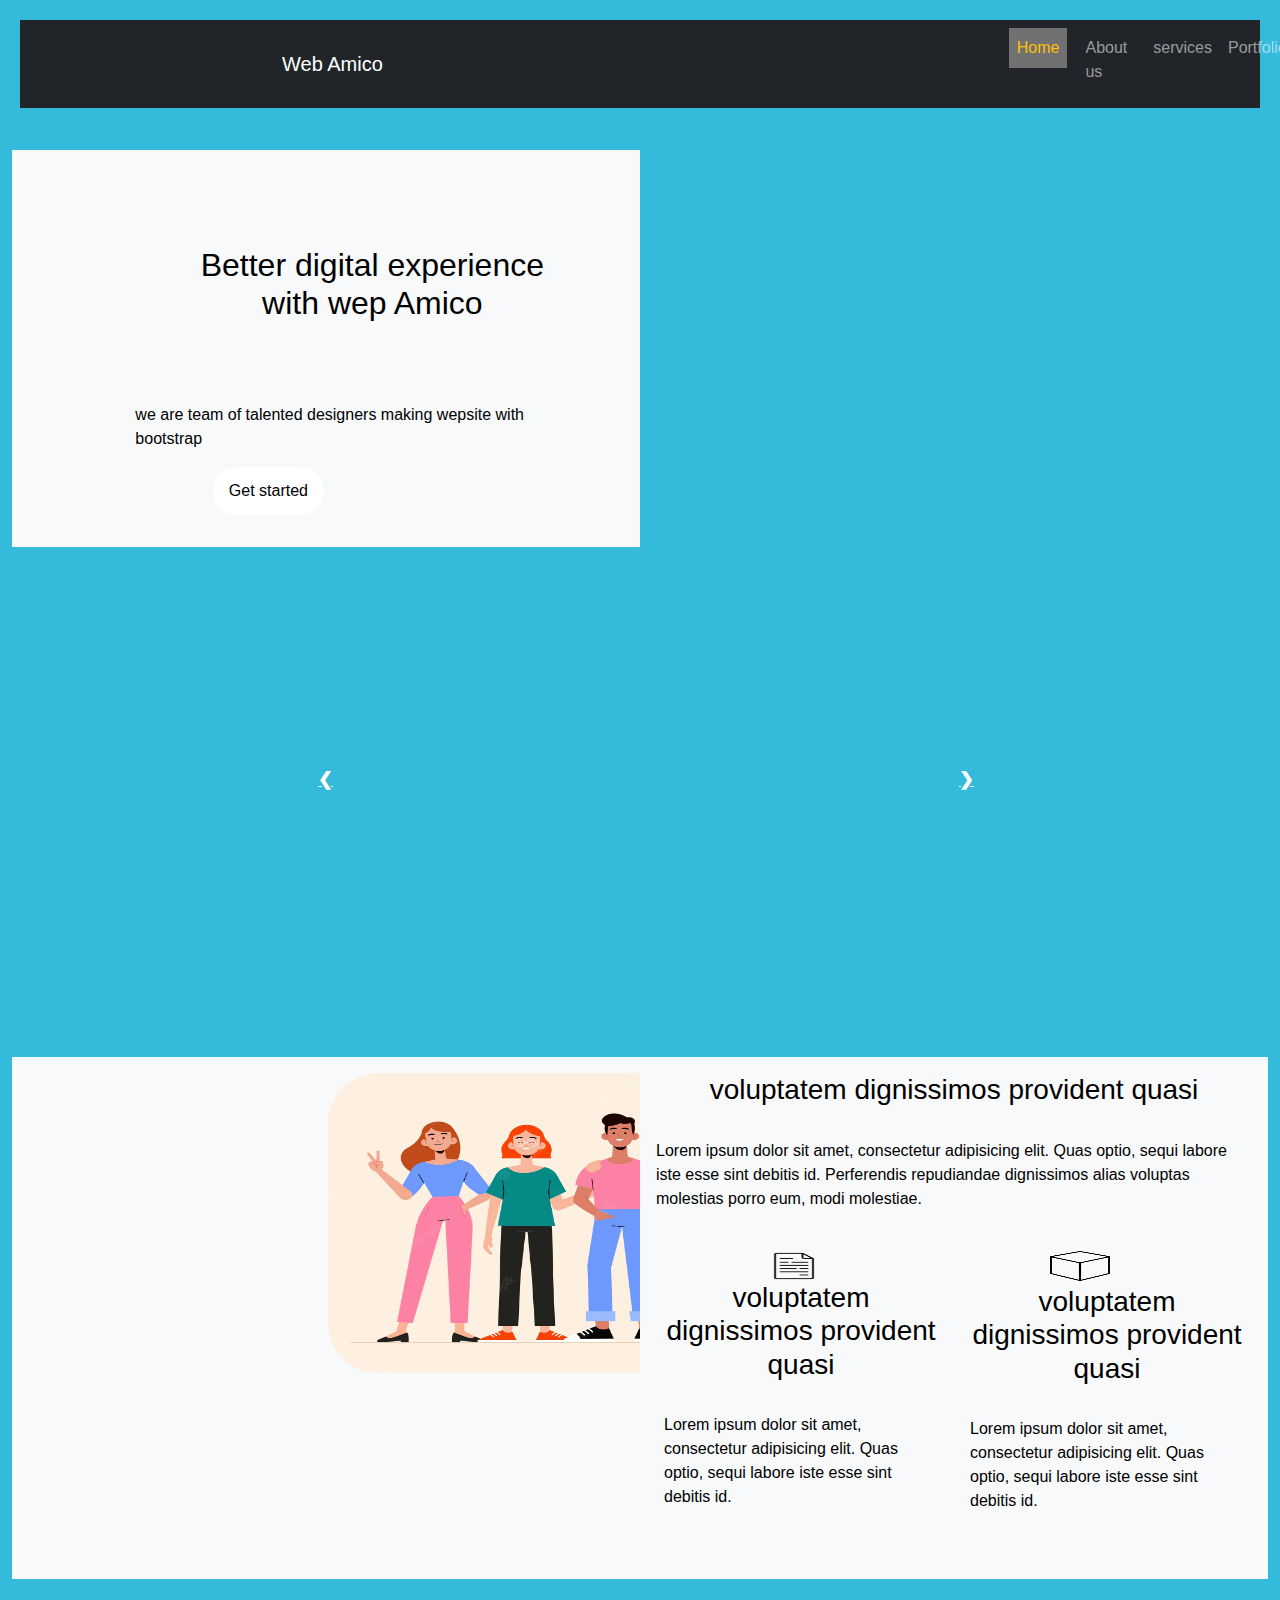
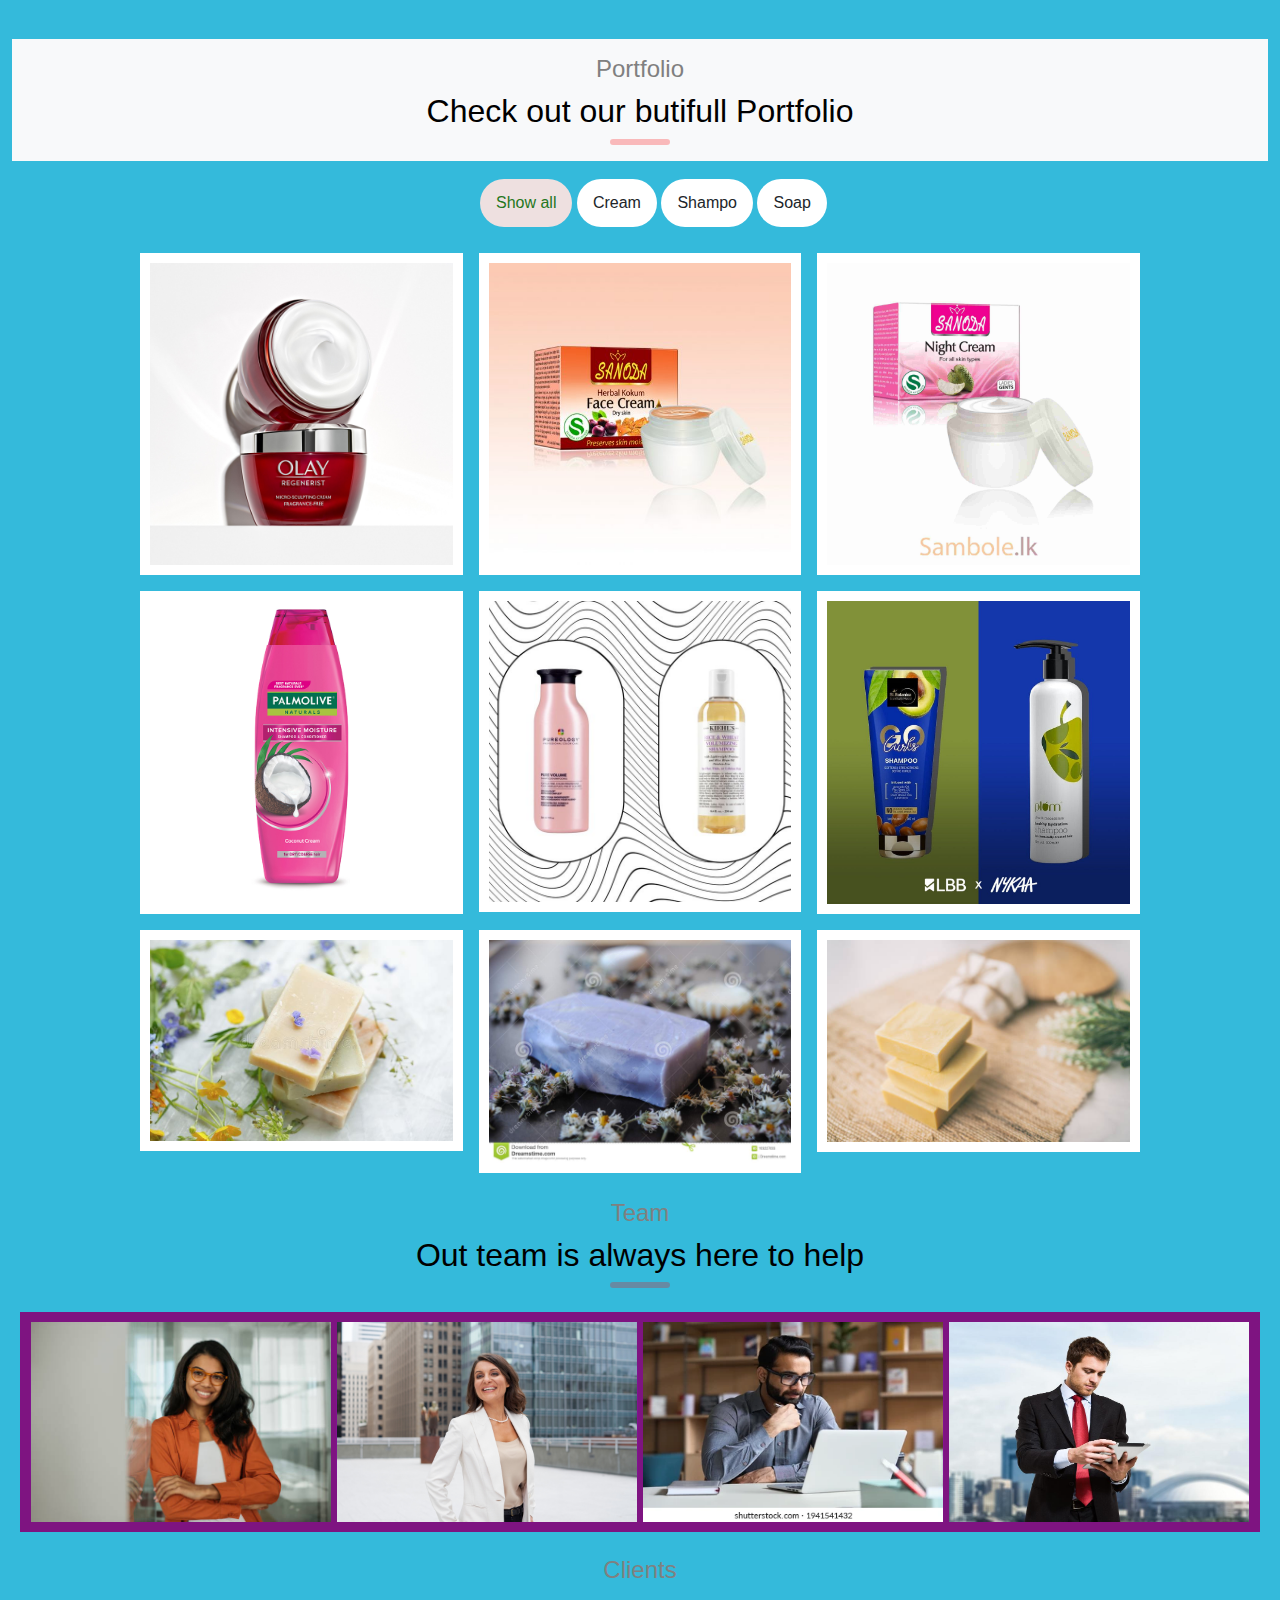
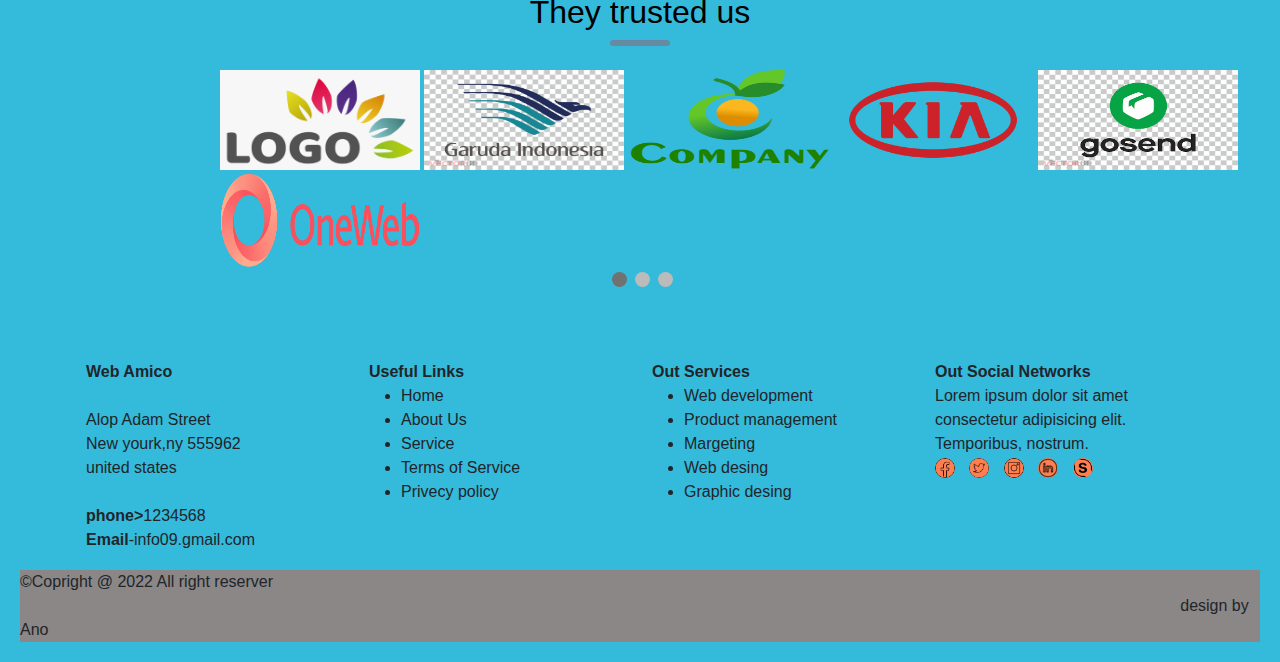
<file: index.html>
<!DOCTYPE html>
<html lang="en">
<head>
  <!-- <link rel="stylesheet" href="style.css"> -->
    <meta charset="UTF-8">
    <meta http-equiv="X-UA-Compatible" content="IE=edge">
    <meta name="viewport" content="width=device-width, initial-scale=1.0">
    <title>Document</title>
    <link rel="stylesheet" href="Bootstrap/css/bootstrap.min.css">
    <link rel="stylesheet" href="style.css">
    </head>
<body>
  <!-- nav bar -->

    <nav class="navbar navbar-expand-lg navbar-dark bg-dark">
        <div class="container-fluid">
        <section style="float:none; margin-left: 250px;">
          <a class="navbar-brand" href="#">Web Amico</a>
          <button class="navbar-toggler" type="button" data-bs-toggle="collapse" data-bs-target="#navbarNavDropdown" aria-controls="navbarNavDropdown" aria-expanded="false" aria-label="Toggle navigation">
            <span class="navbar-toggler-icon"></span>
          </button>
        </section>
          <div class="collapse navbar-collapse" id="navbarNavDropdown">
            <div style="float: left; margin-left: 600px;">
            <ul class="navbar-nav">
              <li class="nav-item">
                <a class="nav-link active text-warning" aria-current="page" href="#">Home</a>
              </li>
              <li class="nav-item">
                <a class="nav-link" href="#">About us</a>
              </li>
              <li class="nav-item">
               
                <a class="nav-link" href="./load.html">services</a>
              </li>
              <li>
                <a class="nav-link" href="#">Portfolio</a>
              </li>
              <li>
                <a class="nav-link" href="#"> Team</a>
              </li>
              <li>
                <a class="nav-link" href="./map2.html"> contact</a>
              </li>
              <li class="nav-item dropdown">
                <a class="nav-link dropdown-toggle" href="#" id="navbarDropdownMenuLink" role="button" data-bs-toggle="dropdown" aria-expanded="false">
                  Dropdown link
                </a>
                <ul class="dropdown-menu" aria-labelledby="navbarDropdownMenuLink">
                  <li><a class="dropdown-item" href="#">Action</a></li>
                  <li><a class="dropdown-item" href="#">Another action</a></li>
                  <li><a class="dropdown-item" href="#">Something else here</a></li>
                </ul>
              </li>
                <li class="nav-item">
                
                <button  onmouseover="mouseOver(this)" onmouseout="mouseOut(this)" id="button" type="button" class="btn btn-secondary" class="rounded-pill">Get Started</button>
              </li>
            </ul>
        </div>
        </div>
        </div>
      </nav><br>

      <section id="sec1">
             <div class="row">
          <div class="col-sm-6 bg-light text-black p-3">
            <h2 class="h2">Better  digital experience <br>with wep Amico</h2>
            <p class="jjj">we are team of talented designers making wepsite with <br>bootstrap</p><br>
            <p class="old"><button type="button" class="btn btn-warning" >Get started</button> </p>
          </div>
               
          <div class="slideshow-container">

            <div class="mySlides fade">
             
              <img src="./images/coro.jpg" style="width:100%; border-radius: 50px" >
             
            </div>
            
            <div class="mySlides fade">
            
              <img src="./images/coro1.jpg" style="width:100%; border-radius: 50px">
             
            </div>
            
            <div class="mySlides fade">
            
              <img src="./images/coro2.jpg" style="width:100%; border-radius: 50px">
            
            </div>
            
              <a class="prev" onclick="plusSlides(-1)">❮</a>
            <a class="next" onclick="plusSlides(1)">❯</a> 
            
            </div>
            <br>

          



        </div>
      
      </section><br>

       <section>
                <!--second img-->
                <div class="row">
                  <div class="col-sm-6 bg-light text-black p-3">
            <img src="images/hum.webp" width="600px" height="300px" style="float:none; margin-left:300px; border-radius: 50px;" id="human" onmouseover="increase()" onmouseout="decrease()" >
            
             </div>
             <div class="col-sm-6 bg-light text-black p-3">
              <h2 class="h3"> voluptatem dignissimos provident quasi</h2>  
              <p class="hhh"><br>Lorem ipsum dolor sit amet, consectetur adipisicing elit. Quas optio, sequi labore iste esse sint debitis id. Perferendis repudiandae dignissimos alias voluptas molestias porro eum, modi molestiae.</p>
              <div class="row">
                <div class="col-sm-6 bg-light text-black p-3">
                  <img src="images/file.png" width="60px" height="30px" style="float:left; margin-left:100px">
                  <h2 class="h3" style="margin-top:30px;"> voluptatem dignissimos provident quasi</h2>  
                  <p class="hhh"><br>Lorem ipsum dolor sit amet, consectetur adipisicing elit. Quas optio, sequi labore iste esse sint debitis id.</p>
              </div>

                   <div class="col-sm-6 bg-light text-black p-3">
                    <img src="images/box.png" width="60px" height="30px" style="float:left; margin-left:80px"><br>
                    <h2 class="h3" style="margin-top:10px;"> voluptatem dignissimos provident quasi</h2>  
                    <p class="hhh"><br>Lorem ipsum dolor sit amet, consectetur adipisicing elit. Quas optio, sequi labore iste esse sint debitis id.</p>
                </div>
          </div>
        </div>
</section><br>
<section>
  <div class="row">
    <div class=" bg-light text-black p-3">
  <h4 style="color:gray;" >Portfolio</h4>
  <h2 style="color:black"> Check out our butifull Portfolio</h2>
  <hr class="hr">
    </div></div>
   
<div class="main">
  
  <div id="myBtnContainer">
    <button class="btn active" onclick="filterSelection('all')"> Show all</button>
    <button class="btn" onclick="filterSelection('nature')"> Cream</button>
    <button class="btn" onclick="filterSelection('cars')"> Shampo</button>
    <button class="btn" onclick="filterSelection('people')"> Soap</button>
  </div>
  
  <!-- Portfolio Gallery Grid -->
  <div class="row">
    <div class="column nature">
      <div class="content">
        <a href="product.html"><img src="./images/cre1.jpg"  alt="Mountains" style="width:100%"></a>
        
      </div>
    </div>
    <div class="column nature">
      <div class="content">
      <img src="./images/cre2.jpg" alt="Lights" style="width:100%">
       
      </div>
    </div>
    <div class="column nature">
      <div class="content">
      <img src="./images/cre3.jpg" alt="Nature" style="width:100%">
        
      </div>
    </div>
    
    <div class="column cars">
      <div class="content">
        <img src="./images/sm1.jpg" alt="Car" style="width:100%">
        
      </div>
    </div>
    <div class="column cars">
      <div class="content">
      <img src="./images/sm2.jpg" alt="Car" style="width:100%">
        
      </div>
    </div>
    <div class="column cars">
      <div class="content">
      <img src="./images/sm3.jpg" alt="Car" style="width:100%">
        
      </div>
    </div>
  
    <div class="column people">
      <div class="content">
        <img src="./images/shop1.jpg" alt="Car" style="width:100%">
        
      </div>
    </div>
    <div class="column people">
      <div class="content">
      <img src="./images/shop2.jpg" alt="Car" style="width:100%">
        
      </div>
    </div>
    <div class="column people">
      <div class="content">
      <img src="./images/shop3.jpg" alt="Car" style="width:100%">
       
      </div>
    </div>
 
  </div>
  
  
  </div>



  </section>


<section>
  <h4 style="color:gray;" >Team</h4>
  <h2 style="color:black"> Out team is always here to help</h2>
  <hr class="hr"><br>
 
  
  <div class="grid-containe">
    <div><img src="images/hum1.jpg" style="height: 200px; width: 300px;"></div>
    <div><img src="images/hum2.jpg" style="height: 200px; width: 300px;"></div>
    <div><img src="images/hum3.webp" style="height: 200px; width: 300px;"></div>  
    <div><img src="images/hum4.jpg" style="height: 200px; width: 300px;"></div>
    </div>


<br>
<section>
  <h4 style="color:gray;" >Clients</h4>
  <h2 style="color:black"> They trusted us</h2>
  <hr class="hr"><br>
</section>
<section>
  <div class="conn">
  <img src="images/lo1.png" height="100px" width="200px">
  <img src="images/lo2.png" height="100px" width="200px">
  <img src="images/lo3.png" height="100px" width="200px">
  <img src="images/lo4.png" height="100px" width="200px">
  <img src="images/lo5.png" height="100px" width="200px">
  <img src="images/lo6.png" height="100px" width="200px">
</div>

<div class="button1">  
  <span class="dot" onclick="currentSlide(1)"></span> 
  <span class="dot" onclick="currentSlide(2)"></span> 
  <span class="dot" onclick="currentSlide(3)"></span> 
</div>
</section><br><br>
<section>
  <div class="container">
    <div class="row row-cols-4">
      <div class="col"><b>Web Amico</b><br><br>Alop Adam Street<br>New yourk,ny 555962<br>united states<br><br><b>phone></b>1234568<br><b>Email</b>-info09.gmail.com</div>
      <div class="col"><b>Useful Links</b>
        <ul>
         <li>Home</li>
         <li>About Us</li>
         <li>Service</li>
         <li>Terms of Service</li>
         <li>Privecy policy</li>
         </ul>
      </div>
      <div class="col"><b>Out Services</b>
        <ul>
        <li>Web development</li>
        <li>Product management</li>
        <li>Margeting</li>
        <li>Web desing</li>
        <li>Graphic desing</li>
        </ul>
      </div>
      <div class="col"><b>Out Social Networks</b><br>Lorem ipsum dolor sit amet consectetur adipisicing elit. Temporibus, nostrum.<br>
        <div>
                <img src="./images/facebook.png" id="logo">
                <img src="./images/twitter.png" id="logo">
                <img src="./images/instagram.png" id="logo">
                <img src="./images/linkedin.png" id="logo">
                <img src="./images/skype.png" id="logo">
        </div>
      </div>
    </div>
  </div> 
</section>



<!--Footer start-->

<section>
  <div id="foot">
  <div style=" background-color: rgb(139, 135, 135);width: 100%;text-align:left;">
    <footer>©Copright @ 2022 All right reserver &nbsp;&nbsp;&nbsp;&nbsp;&nbsp;&nbsp;&nbsp;&nbsp;&nbsp;&nbsp;&nbsp;&nbsp;&nbsp;&nbsp;&nbsp;&nbsp;&nbsp;&nbsp;&nbsp;&nbsp;&nbsp;&nbsp;&nbsp;&nbsp;&nbsp;&nbsp;&nbsp;&nbsp;&nbsp;&nbsp;&nbsp;&nbsp;&nbsp;&nbsp;&nbsp;&nbsp;&nbsp;&nbsp;&nbsp;&nbsp;&nbsp;&nbsp;&nbsp;&nbsp;&nbsp;&nbsp;&nbsp;&nbsp;&nbsp;&nbsp;&nbsp;&nbsp;&nbsp;&nbsp;&nbsp;&nbsp;&nbsp;&nbsp;&nbsp;&nbsp;&nbsp;&nbsp;&nbsp;&nbsp;&nbsp;&nbsp;&nbsp;&nbsp;&nbsp;&nbsp;&nbsp;&nbsp;&nbsp;&nbsp;&nbsp;&nbsp;&nbsp;&nbsp;&nbsp;&nbsp;&nbsp;&nbsp;&nbsp;&nbsp;&nbsp;&nbsp;&nbsp;&nbsp;&nbsp;&nbsp;&nbsp;&nbsp;&nbsp;&nbsp;&nbsp;&nbsp;&nbsp;&nbsp;&nbsp;&nbsp;&nbsp;&nbsp;&nbsp;&nbsp;&nbsp;&nbsp;&nbsp;&nbsp;&nbsp;&nbsp;&nbsp;&nbsp;&nbsp;&nbsp;&nbsp;&nbsp;&nbsp;&nbsp;&nbsp;&nbsp;&nbsp;&nbsp;&nbsp;&nbsp;&nbsp;&nbsp;&nbsp;&nbsp;&nbsp;&nbsp;&nbsp;&nbsp;&nbsp;&nbsp;&nbsp;&nbsp;&nbsp;&nbsp;&nbsp;&nbsp;&nbsp;&nbsp;&nbsp;&nbsp;&nbsp;&nbsp;&nbsp;&nbsp;&nbsp;&nbsp;&nbsp;&nbsp;&nbsp;&nbsp;&nbsp;&nbsp;&nbsp;&nbsp;&nbsp;&nbsp;&nbsp;&nbsp;&nbsp;&nbsp;&nbsp;&nbsp;&nbsp;&nbsp;&nbsp;&nbsp;&nbsp;&nbsp;&nbsp;&nbsp;&nbsp;&nbsp;&nbsp;&nbsp;&nbsp;&nbsp;&nbsp;&nbsp;&nbsp;&nbsp;&nbsp;&nbsp;&nbsp;&nbsp;&nbsp;&nbsp;&nbsp;&nbsp;&nbsp;&nbsp;&nbsp;&nbsp;&nbsp;&nbsp;&nbsp;&nbsp;&nbsp;&nbsp;&nbsp;&nbsp;&nbsp;&nbsp;&nbsp;&nbsp;&nbsp;&nbsp;&nbsp;&nbsp;&nbsp;&nbsp;&nbsp;&nbsp;&nbsp;&nbsp;&nbsp;&nbsp;&nbsp;&nbsp;&nbsp;&nbsp;&nbsp;&nbsp;&nbsp;&nbsp;&nbsp;&nbsp;&nbsp;&nbsp;&nbsp;&nbsp;&nbsp;&nbsp;&nbsp;&nbsp;&nbsp;&nbsp;&nbsp;&nbsp;&nbsp;&nbsp;&nbsp;&nbsp;&nbsp;&nbsp;&nbsp;&nbsp;&nbsp;&nbsp;&nbsp;&nbsp;&nbsp;&nbsp;&nbsp;&nbsp;&nbsp;&nbsp;&nbsp;design by Ano</footer>
    </div>
  </div>
</section>
<script src="./java.js"></script>
<script src="./javascript.js"></script>
<script src="Bootstrap/js/bootstrap.bundle.min.js"></script>
</body>



</html>
</file>
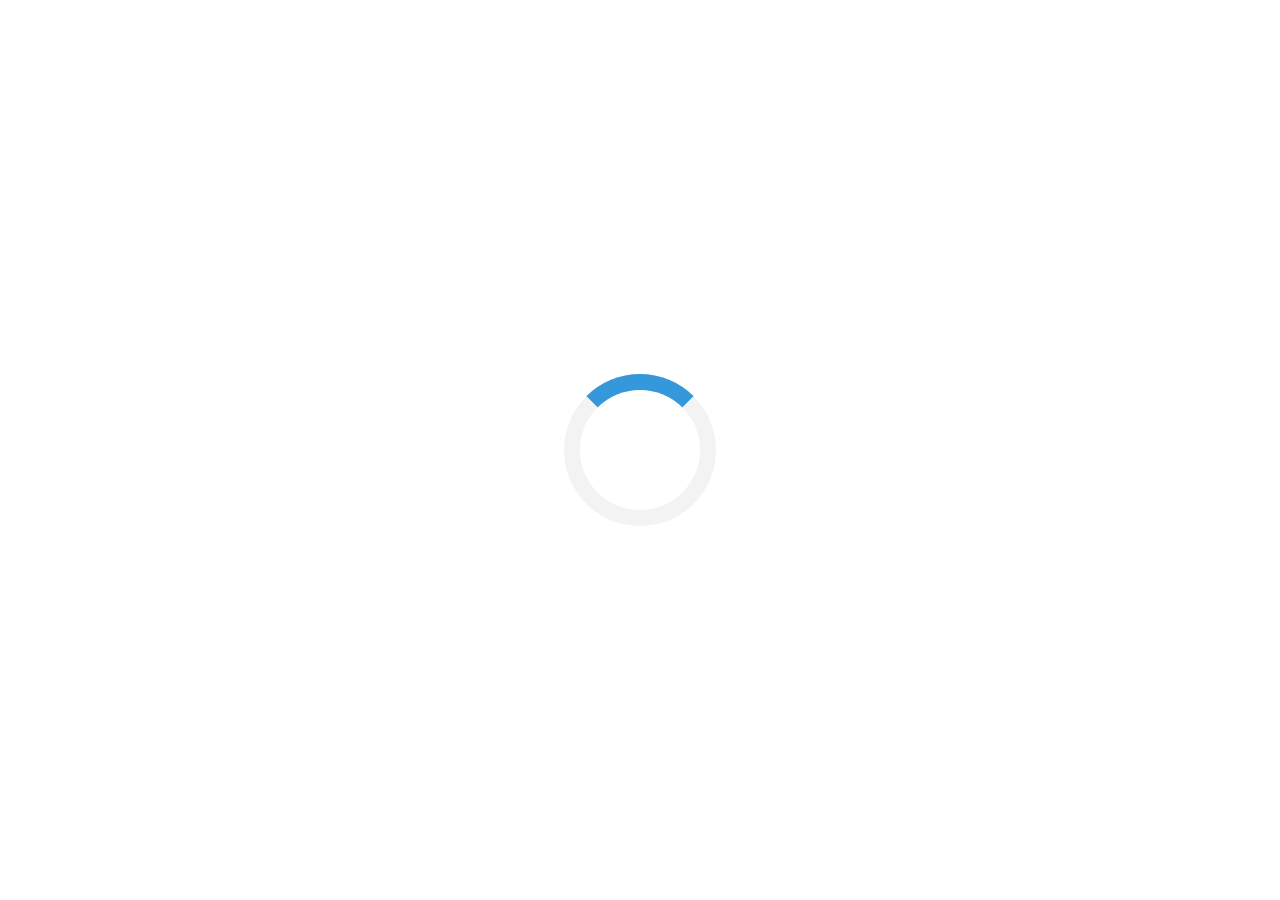
<file: load.html>
<!DOCTYPE html>
<html>
<head>
<meta name="viewport" content="width=device-width, initial-scale=1">
<style>
/* loder */
#loader {
  position: absolute;
  left: 50%;
  top: 50%;
  z-index: 1;
  width: 120px;
  height: 120px;
  margin: -76px 0 0 -76px;
  border: 16px solid #f3f3f3;
  border-radius: 50%;
  border-top: 16px solid #3498db;
  -webkit-animation: spin 2s linear infinite;
  animation: spin 2s linear infinite;
}

@-webkit-keyframes spin {
  0% { -webkit-transform: rotate(0deg); }
  100% { -webkit-transform: rotate(360deg); }
}

@keyframes spin {
  0% { transform: rotate(0deg); }
  100% { transform: rotate(360deg); }
}

/* Add animation to "page content" */
.animate-bottom {
  position: relative;
  -webkit-animation-name: animatebottom;
  -webkit-animation-duration: 1s;
  animation-name: animatebottom;
  animation-duration: 1s
}

@-webkit-keyframes animatebottom {
  from { bottom:-100px; opacity:0 } 
  to { bottom:0px; opacity:1 }
}

@keyframes animatebottom { 
  from{ bottom:-100px; opacity:0 } 
  to{ bottom:0; opacity:1 }
}

#myDiv {
  display: none;
  text-align: center;
}
</style>
</head>
<body onload="myFunction()" style="margin:0;">

<div id="loader"></div>

<div style="display:none;" id="myDiv" class="animate-bottom">
  <h1>404 error</h1>

</div>

<script>
var myVar;

function myFunction() {
  myVar = setTimeout(showPage, 3000);
}

function showPage() {
  document.getElementById("loader").style.display = "none";
  document.getElementById("myDiv").style.display = "block";
}
</script>

</body>
</html>
</file>
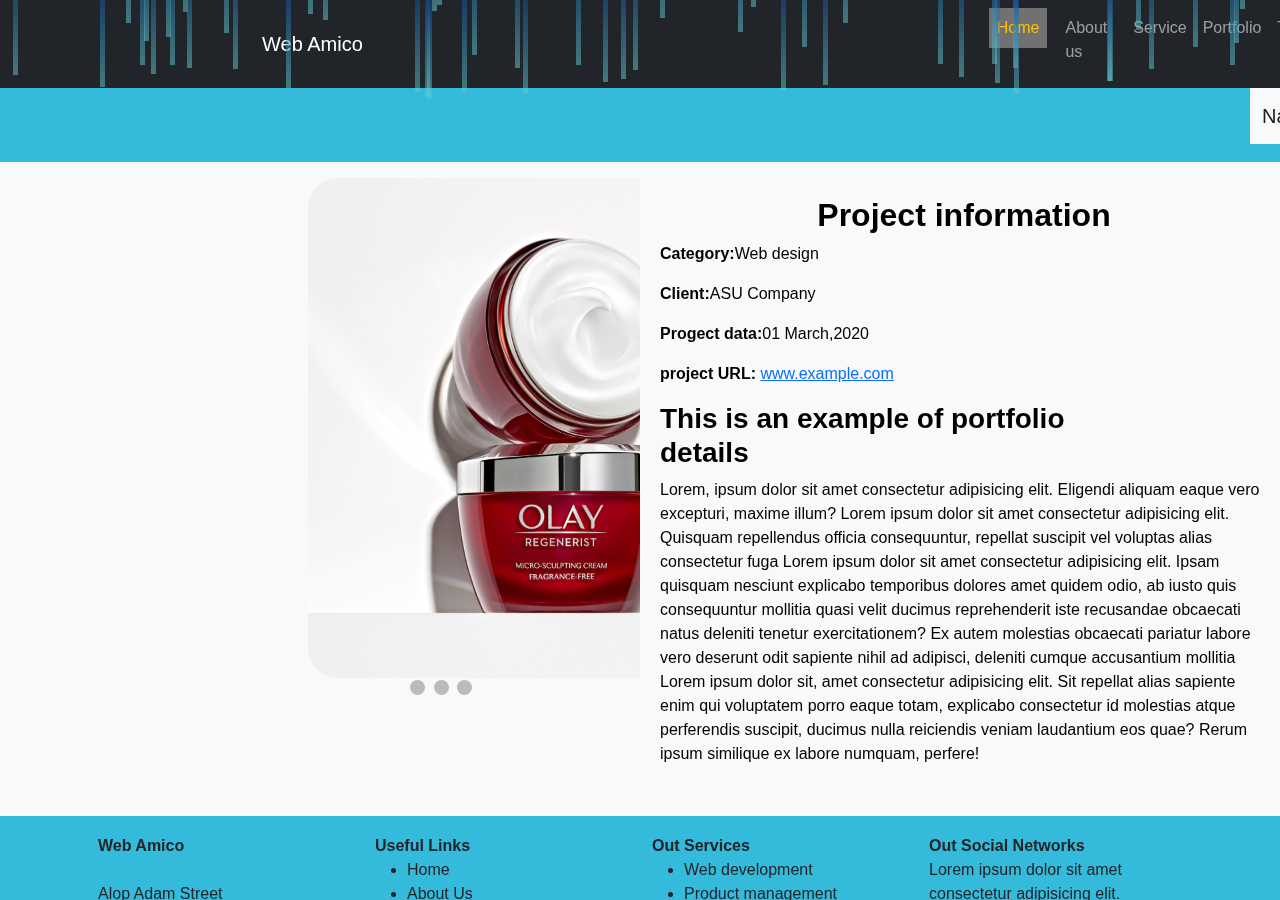
<file: product.html>
<!DOCTYPE html>
<html lang="en">
<head>
  <meta charset="UTF-8">
  <meta http-equiv="X-UA-Compatible" content="IE=edge">
  <meta name="viewport" content="width=device-width, initial-scale=1.0">
  <title>Rain Effect</title>
  <link rel="stylesheet" href="Bootstrap/css/bootstrap.min.css">
  <link rel="stylesheet" href="style.css">

</head>
<body>
  <div id="rain">

  <nav class="navbar navbar-expand-lg navbar-dark bg-dark">
    <div class="container-fluid">
        <section style="float:none; margin-left: 250px;">
      <a class="navbar-brand" href="#">Web Amico</a>
      <button class="navbar-toggler" type="button" data-bs-toggle="collapse" data-bs-target="#navbarNavDropdown" aria-controls="navbarNavDropdown" aria-expanded="false" aria-label="Toggle navigation">
        <span class="navbar-toggler-icon"></span>
      </button></section>
      <div class="collapse navbar-collapse" id="navbarNavDropdown">
        <div style="float: left; margin-left: 600px;">
        <ul class="navbar-nav">
          <li class="nav-item">
            <a class="nav-link active text-warning" aria-current="page" href="index.html">Home</a>
          </li>
          <li class="nav-item">
            <a class="nav-link" href="#">About us</a>
          </li>
          <li class="nav-item">
            <a class="nav-link" href="#">Service</a>
          </li>
          <li>
            <a class="nav-link" href="#">Portfolio</a>
          </li>
          <li>
            <a class="nav-link" href="#"> Team</a>
          </li>
          <li>
            <a class="nav-link" href="#"> contact</a>
          </li>
          <li class="nav-item dropdown">
            <a class="nav-link dropdown-toggle" href="#" id="navbarDropdownMenuLink" role="button" data-bs-toggle="dropdown" aria-expanded="false">
              Dropdown link
            </a>
            <ul class="dropdown-menu" aria-labelledby="navbarDropdownMenuLink">
              <li><a class="dropdown-item" href="#">Action</a></li>
              <li><a class="dropdown-item" href="#">Another action</a></li>
              <li><a class="dropdown-item" href="#">Something else here</a></li>
            </ul>
          </li>
          
            <li class="nav-item">
              <a class="btn btn-primary" href="#" role="button">Get Started</a>
              
            </li>
            
        </ul>
    </div>
      </div>
    </div>
  </nav>
  <!--navigation bar 1-->
  <section style="margin-left: 1250px;">
    <nav class="navbar navbar-expand-lg navbar-light bg-light">
      <div class="container-fluid">
        <a class="navbar-brand" href="#">Navbar</a>
        <button class="navbar-toggler" type="button" data-bs-toggle="collapse" data-bs-target="#navbarNavAltMarkup" aria-controls="navbarNavAltMarkup" aria-expanded="false" aria-label="Toggle navigation">
          <span class="navbar-toggler-icon"></span>
        </button>
        <div class="collapse navbar-collapse" id="navbarNavAltMarkup">
          <div class="navbar-nav">
            <a class="nav-link active" aria-current="page" href="index.html">Home</a>
            <a class="nav-link" href="#">Features</a>
            <a class="nav-link" href="#">Pricing</a>
          </div>
        </div>
      </div>
    </nav>
  </section>
  <section>
    <div class="row">
<div class="col-sm-6 bg-light text-black p-3">
   <img src="./images/cre1.jpg" id="my-image" width="500px" height="500px" style="float:none; margin-left:300px; border-radius: 30px;">
  <div class="button">  
    <span class="dot" onclick="currentSlide(1)"></span> 
    <span class="dot" onclick="currentSlide(2)"></span> 
    <span class="dot" onclick="currentSlide(3)"></span> 
</div>

  
   </div>
   <div class="col-sm-6 bg-light text-black p-3">
    <div class="row">
      <h2><b>Project information</b></h2>
        <p><b>Category:</b>Web design</p>
        <p><b>Client:</b>ASU Company</p>
        <p><b>Progect data:</b>01 March,2020</p>
       <p> <b>project URL:</b> <a href="#">www.example.com</a></p>
        <h3><b>This is an example of portfolio<br> details</b></h3>
        <p>Lorem, ipsum dolor sit amet consectetur adipisicing elit. Eligendi aliquam eaque vero excepturi, maxime illum? Lorem ipsum dolor sit amet consectetur adipisicing elit. Quisquam repellendus officia consequuntur, repellat suscipit vel voluptas alias consectetur fuga Lorem ipsum dolor sit amet consectetur adipisicing elit. Ipsam quisquam nesciunt explicabo temporibus dolores amet quidem odio, ab iusto quis consequuntur mollitia quasi velit ducimus reprehenderit iste recusandae obcaecati natus deleniti tenetur exercitationem? Ex autem molestias obcaecati pariatur labore vero deserunt odit sapiente nihil ad adipisci, deleniti cumque accusantium mollitia Lorem ipsum dolor sit, amet consectetur adipisicing elit. Sit repellat alias sapiente enim qui voluptatem porro eaque totam, explicabo consectetur id molestias atque perferendis suscipit, ducimus nulla reiciendis veniam laudantium eos quae? Rerum ipsum similique ex labore numquam, perfere!</p>        
</div>
</div>
<section>
  <div class="container">
    <div class="row row-cols-4">
      <div class="col"><b>Web Amico</b><br><br>Alop Adam Street<br>New yourk,ny 555962<br>united states<br><br><b>phone></b>1234568<br><b>Email</b>-info09.gmail.com</div>
      <div class="col"><b>Useful Links</b>
        <ul>
         <li>Home</li>
         <li>About Us</li>
         <li>Service</li>
         <li>Terms of Service</li>
         <li>Privecy policy</li>
         </ul>
      </div>
      <div class="col"><b>Out Services</b>
        <ul>
        <li>Web development</li>
        <li>Product management</li>
        <li>Margeting</li>
        <li>Web desing</li>
        <li>Graphic desing</li>
        </ul>
      </div>
      <div class="col"><b>Out Social Networks</b><br>Lorem ipsum dolor sit amet consectetur adipisicing elit. Temporibus, nostrum.<br>
        
        <img src="./images/facebook.png" id="logo">
        <img src="./images/twitter.png" id="logo">
        <img src="./images/instagram.png" id="logo">
        <img src="./images/skype.png" id="logo">
        <img src="./images/linkedin.png" id="logo">

      </div>
    </div>
  </div> 
</section>
<section>
  <div style=" background-color: rgb(139, 135, 135);width: 100%;text-align:left;">
  <footer>©Copright @ 2022 All right reserver &nbsp;&nbsp;&nbsp;&nbsp;&nbsp;&nbsp;&nbsp;&nbsp;&nbsp;&nbsp;&nbsp;&nbsp;&nbsp;&nbsp;&nbsp;&nbsp;&nbsp;&nbsp;&nbsp;&nbsp;&nbsp;&nbsp;&nbsp;&nbsp;&nbsp;&nbsp;&nbsp;&nbsp;&nbsp;&nbsp;&nbsp;&nbsp;&nbsp;&nbsp;&nbsp;&nbsp;&nbsp;&nbsp;&nbsp;&nbsp;&nbsp;&nbsp;&nbsp;&nbsp;&nbsp;&nbsp;&nbsp;&nbsp;&nbsp;&nbsp;&nbsp;&nbsp;&nbsp;&nbsp;&nbsp;&nbsp;&nbsp;&nbsp;&nbsp;&nbsp;&nbsp;&nbsp;&nbsp;&nbsp;&nbsp;&nbsp;&nbsp;&nbsp;&nbsp;&nbsp;&nbsp;&nbsp;&nbsp;&nbsp;&nbsp;&nbsp;&nbsp;&nbsp;&nbsp;&nbsp;&nbsp;&nbsp;&nbsp;&nbsp;&nbsp;&nbsp;&nbsp;&nbsp;&nbsp;&nbsp;&nbsp;&nbsp;&nbsp;&nbsp;&nbsp;&nbsp;&nbsp;&nbsp;&nbsp;&nbsp;&nbsp;&nbsp;&nbsp;&nbsp;&nbsp;&nbsp;&nbsp;&nbsp;&nbsp;&nbsp;&nbsp;&nbsp;&nbsp;&nbsp;&nbsp;&nbsp;&nbsp;&nbsp;&nbsp;&nbsp;&nbsp;&nbsp;&nbsp;&nbsp;&nbsp;&nbsp;&nbsp;&nbsp;&nbsp;&nbsp;&nbsp;&nbsp;&nbsp;&nbsp;&nbsp;&nbsp;&nbsp;&nbsp;&nbsp;&nbsp;&nbsp;&nbsp;&nbsp;&nbsp;&nbsp;&nbsp;&nbsp;&nbsp;&nbsp;&nbsp;&nbsp;&nbsp;&nbsp;&nbsp;&nbsp;&nbsp;&nbsp;&nbsp;&nbsp;&nbsp;&nbsp;&nbsp;&nbsp;&nbsp;&nbsp;&nbsp;&nbsp;&nbsp;&nbsp;&nbsp;&nbsp;&nbsp;&nbsp;&nbsp;&nbsp;&nbsp;&nbsp;&nbsp;&nbsp;&nbsp;&nbsp;&nbsp;&nbsp;&nbsp;&nbsp;&nbsp;&nbsp;&nbsp;&nbsp;&nbsp;&nbsp;&nbsp;&nbsp;&nbsp;&nbsp;&nbsp;&nbsp;&nbsp;&nbsp;&nbsp;&nbsp;&nbsp;&nbsp;&nbsp;&nbsp;&nbsp;&nbsp;&nbsp;&nbsp;&nbsp;&nbsp;&nbsp;&nbsp;&nbsp;&nbsp;&nbsp;&nbsp;&nbsp;&nbsp;&nbsp;&nbsp;&nbsp;&nbsp;&nbsp;&nbsp;&nbsp;&nbsp;&nbsp;&nbsp;&nbsp;&nbsp;&nbsp;&nbsp;&nbsp;&nbsp;&nbsp;&nbsp;&nbsp;&nbsp;&nbsp;&nbsp;&nbsp;&nbsp;&nbsp;&nbsp;&nbsp;&nbsp;&nbsp;&nbsp;&nbsp;&nbsp;&nbsp;&nbsp;&nbsp;&nbsp;&nbsp;&nbsp;&nbsp;&nbsp;&nbsp;&nbsp;design by Ano</footer>
  </div>
</section>
    </div>

    <script src="Bootstrap/js/bootstrap.bundle.min.js"></script>
    <script src="/java.js"></script>
    <script src="rain.js"></script>
 
</body>
</html>
</file>
<file: style.css>
.nav-item

{padding-left:10px;
  border-radius: 10px;

}
/* fixed defolt */
/* img:hover{
  transform: scale(1.1);
} */

.btn
{background-color: #244cdb;
  border-radius: 25px;
  border: 10px;}


.h2 {
    float: right;
    margin: 80px;
  }
  .jjj {
    float: right;
    margin-right: 100px;
  }
  .old { 
    float: right;
    margin-right: 300px;
    color: rgb(169, 17, 17);
    background-color: none;
    /* border: #244cdb; */
    /* border-color: #12ab76; */
  
    }

 .grid-container {
display: grid;
grid-template-columns: auto auto auto;
grid-gap: 5px;
margin: 400px;


}
.grid-item {
padding:10px; border-radius: 25px;
padding-top: 50;

}
h4{
text-align: center;
}
h2{
text-align: center;
}


.nav{
margin-left: 750px;
padding-left:10px;

}

.conn{
margin-left: 200px;

}
#foot{
background-color: rgb(139, 135, 135);
width: 100%;
text-align: center;
}
.hr
{border:solid red; width:60px; border-radius: 10px;margin:auto}

#logo{
  height:20px; width:20px; margin-right: 10px; background-color: coral; border-radius:50px;}
.containerr{
  padding-top: 100px;
  margin: 300px;
}
.button{
  text-align: center;
  padding-left: 250px;
  size: 0px;
}
.button1{
  text-align: center;
  padding-left:5px;
}

.container.gallery-container {
    background-color: #fff;
    color: #35373a;
    min-height: 100vh;
    padding: 30px 50px;
}

.gallery-container h1 {
    text-align: center;
    margin-top: 50px;
    font-family: 'Droid Sans', sans-serif;
    font-weight: bold;
    border-radius: 20px;
}

.gallery-container p.page-description {
    text-align: center;
    margin: 25px auto;
    font-size: 18px;
    color: #999;
}

.tz-gallery {
    padding: 40px;
}

/* Override bootstrap column paddings */
.tz-gallery .row > div {
    padding: 2px;
}

.tz-gallery .lightbox img {
    width: 100%;
    border-radius: 50px;
    position: relative;
}

.tz-gallery .lightbox:before {
    position: absolute;
    top: 50%;
    left: 50%;
    margin-top: -13px;
    margin-left: -13px;
    opacity: 0;
    color: #12ab76;
    font-size: 26px;
    font-family: 'Glyphicons Halflings';
    content: '\e003';
    pointer-events: none;
    z-index: 9000;
    transition: 0.4s;
}


.tz-gallery .lightbox:after {
    position: absolute;
    top: 0;
    left: 0;
    width: 100%;
    height: 100%;
    opacity: 0;
    background-color: rgba(48, 194, 119, 0.7);
    content: '';
    transition: 0.4s;
    
}



.grid-containe {
  display: grid;
  grid-template-columns: auto auto auto auto;
  gap: 5px;
  background-color:rgb(126, 20, 129);
  padding: 10px;
}

.grid-containe > div {
  background-color: rgba(130, 19, 148, 0.8);
  text-align: center;
  font-size: 30px;
  border-radius: 50px;
}
/*********************************************************************************************************************/
 * {
      box-sizing: border-box;
    }
    
    body {
      background-color: #34badb;
      padding: 20px;
      font-family: Arial;
    }
    
    /* Center website */
    .main {
      max-width: 1000px;
      margin: auto;
    }
    
    h1 {
      font-size: 50px;
      word-break: break-all;
    }
    
    .row {
      margin: 10px -16px;
    }
    
    /* Add padding BETWEEN each column */
    .row,
    .row > .column {
      padding: 8px;
    }
    
    /* Create three equal columns that floats next to each other */
    .column {
      float: left;
      width: 33.33%;
      display: none; /* Hide all elements by default */
    }
    
    /* Clear floats after rows */ 
    .row:after {
      content: "";
      display: table;
      clear: both;
    }
    
    /* Content */
    .content {
      background-color: white;
      padding: 10px;
    }
    
    /* The "show" class is added to the filtered elements */
    .show {
      display: block;
    }
    
    /* Style the buttons */
    .btn {
      /* border: blue; */
      /* outline: blue; */
      padding: 12px 16px;
      background-color: white;
      cursor: pointer;
    }
    
    .btn:hover {
      background-color: #2575aa;
    }
    
    .btn.active {
      background-color: #eee0e0;
      color: rgb(37, 119, 29);
    }
    #myBtnContainer{
      margin-left: 340px;
    }


    /* carooooo */
    * {box-sizing: border-box}
body {font-family: Verdana, sans-serif; margin:0}
.mySlides {display: none}
img {vertical-align: middle;}

/* Slideshow container */
.slideshow-container {
  max-width: 700px;
  position: relative;
  margin: auto;
}

/* Next & previous buttons */
.prev, .next {
  cursor: pointer;
  position: absolute;
  top: 50%;
  width: auto;
  padding: 16px;
  margin-top: -22px;
  color: white;
  font-weight: bold;
  font-size: 18px;
  transition: 0.6s ease;
  border-radius: 0 3px 3px 0;
  user-select: none;
}

/* Position the "next button" to the right */
.next {
  right: 0;
  border-radius: 3px 0 0 3px;
}

/* On hover, add a black background color with a little bit see-through */
.prev:hover, .next:hover {
  background-color: rgba(0,0,0,0.8);
}

/* Caption text */
.text {
  color: #f2f2f2;
  font-size: 15px;
  padding: 8px 12px;
  position: absolute;
  bottom: 8px;
  width: 100%;
  text-align: center;
}

/* Number text (1/3 etc) */
.numbertext {
  color: #f2f2f2;
  font-size: 12px;
  padding: 8px 12px;
  position: absolute;
  top: 0;
}

/* The dots/bullets/indicators */
.dot {
  cursor: pointer;
  height: 15px;
  width: 15px;
  margin: 0 2px;
  background-color: #bbb;
  border-radius: 50%;
  display: inline-block;
  transition: background-color 0.6s ease;
}

.active, .dot:hover {
  background-color: #717171;
}

/* Fading animation */
.fade {
  animation-name: fade;
  animation-duration: 1.5s;
}

@keyframes fade {
  from {opacity: .4} 
  to {opacity: 1}
}

/* On smaller screens, decrease text size */
@media only screen and (max-width: 300px) {
  .prev, .next,.text {font-size: 11px}
}

.gride-container{
  display: grid;
  grid-template-columns: repeat(2,1fr);
}



/* loder */
#loader {
  position: absolute;
  left: 50%;
  top: 50%;
  z-index: 1;
  width: 120px;
  height: 120px;
  margin: -76px 0 0 -76px;
  border: 16px solid #f3f3f3;
  border-radius: 50%;
  border-top: 16px solid #3498db;
  -webkit-animation: spin 2s linear infinite;
  animation: spin 2s linear infinite;
}

@-webkit-keyframes spin {
  0% { -webkit-transform: rotate(0deg); }
  100% { -webkit-transform: rotate(360deg); }
}

@keyframes spin {
  0% { transform: rotate(0deg); }
  100% { transform: rotate(360deg); }
}

/* Add animation to "page content" */
.animate-bottom {
  position: relative;
  -webkit-animation-name: animatebottom;
  -webkit-animation-duration: 1s;
  animation-name: animatebottom;
  animation-duration: 1s
}

@-webkit-keyframes animatebottom {
  from { bottom:-100px; opacity:0 } 
  to { bottom:0px; opacity:1 }
}

@keyframes animatebottom { 
  from{ bottom:-100px; opacity:0 } 
  to{ bottom:0; opacity:1 }
}

#myDiv {
  display: none;
  text-align: center;
}

/* rain effect */

      #rain {
  position: fixed;
  top: 0;
  left: 0;
  width: 100%;
  height: 100%;
}

.drop {
  position: absolute;
  background-image: linear-gradient(rgba(12, 71, 149, 0.5), rgba(101, 205, 210, 0.5));
  width: 5px;
  height: 100px;
  animation: fall 5s linear infinite;
}

@keyframes fall {
  from {
    transform: translateY(-100px);
  }
  to {
    transform: translateY(100vh);
  }
}
</file>
